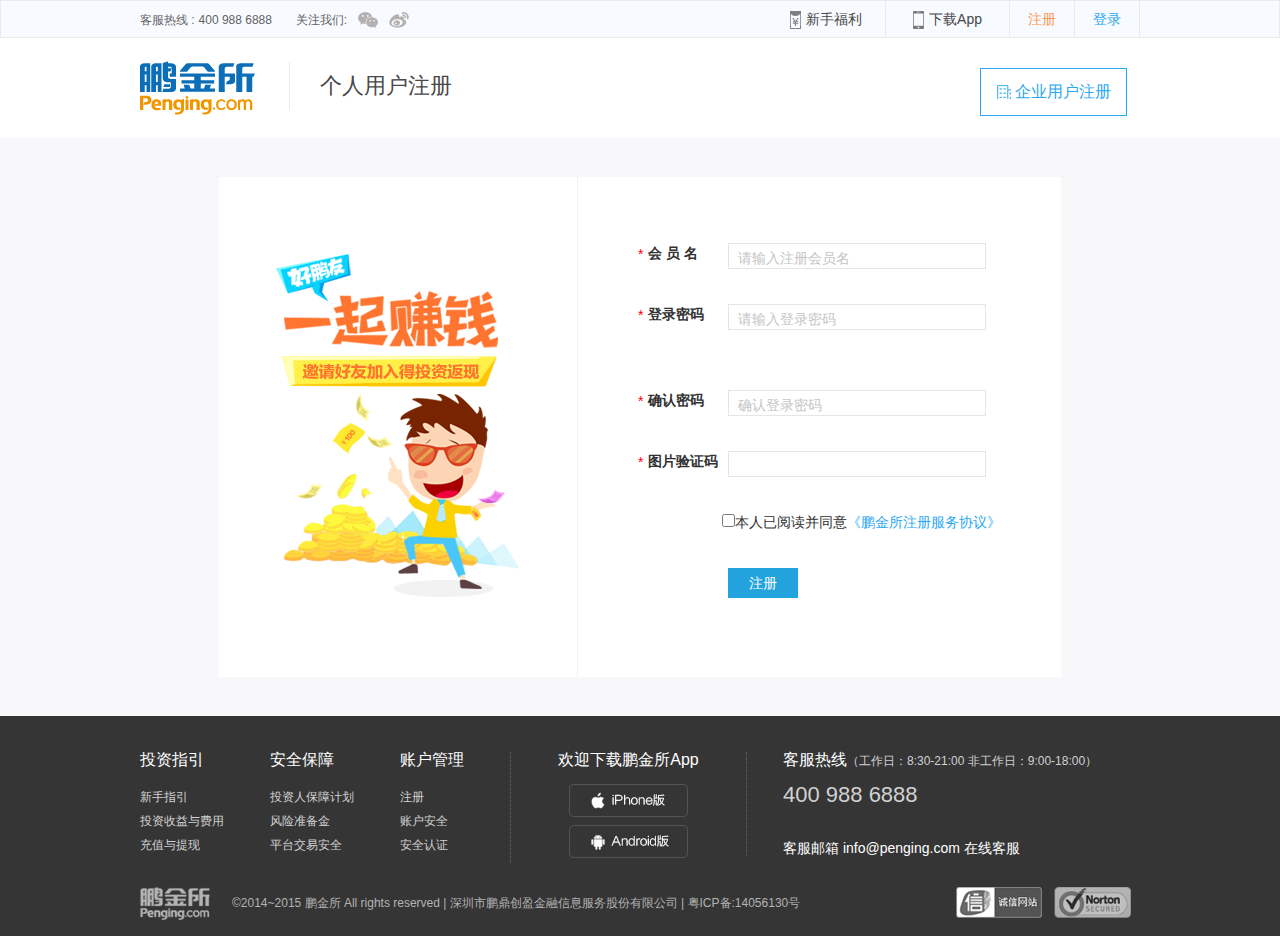
<file: register/index.html>
<!DOCTYPE html>
<html lang="en">
<head>
	<meta charset="UTF-8">
	<title>注册界面</title>
	<link rel="stylesheet" href="static/css/base.css">
</head>
<body>
	<div class="top-bar">
		<div class="main">
			<div class="top-bar-l fl">
				<span>客服热线 :</span>
				<span>400 988 6888</span>
				<span class="concern">关注我们:</span>
				<a href="javascript:;"><span class="icon icon-wx"></span></a>
				<a href="javascript:;"><span class="icon icon-wb"></span></a>
			</div>
			<div class="top-bar-r fr">
				<ul>
					<li><a href="javascript:;" class="blue">登录</a></li>
					<li><a href="javascript:;" class="orange">注册</a></li>
					<li><a href="javascript:;" class="top-bar-r1">
						<span class="icon icon-app"></span>下载App
					</a></li>
					<li><a href="javascript:;" class="top-bar-r2">
						<span class="icon icon-money"></span>新手福利
					</a></li>
				</ul>
			</div>
		</div>
	</div>
	<div class="header">
		<div class="main">
			<div class="logo fl"><img src="static/images/logo.png" alt=""></div>
			<div class="title1 fl">个人用户注册</div>
			<div class="title2 fr">
				<a href="#"><span class="icon icon-register"></span>
				企业用户注册</a>
			</div>
		</div>
	</div>
	<div class="register">
		<div class="register-img fl"><img src="static/images/reg-img.png" alt=""></div>
		<div class="register-form fl">
			<form name="register" action="post">
				<dl>
					<dd>
						<div class="fl register-name"><em class="start">*</em><label for="name"><strong>会 员 名</strong> </label></div>
						<input class="input" type="text" name="name" id="J_name" maxlength="20">
						<p class="reister-info" style="display:none" id="J_name_info"><span class="icon icon-register icon-tips"></span> 4-20位字符，只能包含字母、数字或下划线</p>
						<p class="reister-info red" style="display:none" id="J_name_error"><span class="icon icon-register icon-error"></span> 请按正确格式输入会员名</p>
						<p class="reister-info green" id="J_name_right" style="display:none"><span class="icon icon-register icon-right"></span> 会员名可用</p>
						<i class="placeholder" id="J_input_tips1">请输入注册会员名</i>
					</dd>
					<dd class="d-password">
						<div class="fl register-password"><em class="start">*</em><label for="password"><strong>登录密码</strong></label></div>
						<input class="input" type="password" id="J_password" name="password" maxlength="16">
						<div class="level " style="display:none" id="J_level"><span class="b-orange" id="J_l_low">低</span><span id="J_l_mid">中</span><span id="J_l_high">高</span></div>
						<p class="reister-info reister-pw"  style="display:none" id="J_pw_info"><span class="icon icon-register icon-tips"></span> 6-16位，只包含字母（区分大小写）和数字</p>
						<p class="reister-info red reister-pw" style="display:none" id="J_pw_error"><span class="icon icon-register icon-error"></span> 请输入正确的密码</p>
						<p class="reister-info reister-pw" id="J_pw_right" style="display:none"><span class="icon icon-register icon-right"></span></p>
						<i class="placeholder" id="J_input_tips2">请输入登录密码</i>
					</dd>
					<dd>
						<div class="fl register-password"><em class="start">*</em><label for="repassword"><strong>确认密码</strong></label></div>
						<input class="input" type="password" id="J_repassword" name="rpassword" maxlength="16">
						<p class="reister-info" id="J_rpw_info" style="display:none"><span class="icon icon-register icon-tips"></span> 请再次输入密码</p>
						<p class="reister-info red" style="display:none" id="J_rpw_error"><span class="icon icon-register icon-error"></span> 两次密码不一致</p>
						<p class="reister-info" style="display:none" id="J_rpw_right"><span class="icon icon-register icon-right"></span></p>
						<i class="placeholder" id="J_input_tips3">确认登录密码</i>
					</dd>
					<dd>
						<div class="fl register-pic"><em class="start">*</em><label for="repassword"><strong>图片验证码</strong></label></div>
						<input class="input" type="text">
					</dd>
					<dd>
						<div class="items-agree">
							<input type="checkbox" name="choice">本人已阅读并同意<span class="blue">《鹏金所注册服务协议》</span>
						</div>
					</dd>
				</dl>
				<div class="reg-go" id="J_reg_go"><a href="#">注册</a></div>
			</form>
		</div>
	</div>
	<div class="footer clearfix">
		<div class="footer-top main">
			<div class="footer-nav fl">
				<dl>
					<dt>投资指引 </dt>
					<dd><a href="">新手指引</a></dd>
					<dd><a href="">投资收益与费用</a></dd>
					<dd><a href="">充值与提现</a></dd>
				</dl>
				<dl>
					<dt>安全保障 </dt>
					<dd><a href="">投资人保障计划</a></dd>
					<dd><a href="">风险准备金</a></dd>
					<dd><a href="">平台交易安全</a></dd>
				</dl>
				<dl>
					<dt>账户管理 </dt>
					<dd><a href="">注册</a></dd>
					<dd><a href="">账户安全</a></dd>
					<dd><a href="">安全认证</a></dd>
				</dl>
			</div>
			<div class="app-down fl">
				<p class="welcom">欢迎下载鹏金所App</p>
				<p><a href="#"><span class="icon icon-iphone"></span></a></p>
				<p><a href="#"><span class="icon icon-android"></span></a></p>
			</div>
			<div class="concat fl">
				<p><span>客服热线</span><span class="commont">（工作日：8:30-21:00  非工作日：9:00-18:00）</span></p>
				<p class="phon400">400 988 6888</p>
				<p class="service">客服邮箱 info@penging.com    在线客服<span class="message"></span></p>
			</div>
		</div>
		<div class="footer-bottom main">
			
			<p class="copy fl"><a href="#"><span class="icon icon-peng"></span></a>&copy;2014~2015  鹏金所  All rights reserved  |  深圳市鹏鼎创盈金融信息服务股份有限公司  |  粤ICP备:14056130号</p>
			<div class="footer-icon fr ">
				<a href="#"><span class="icon icon-norton"></span></a>
				<a href="#" ><span class="icon icon-chengxin"></span></a>
			</div>
		</div>
	</div>
	<script type="text/javascript" src="static/js/base.js"></script>
	<script type="text/javascript" src="static/js/index.js"></script>
</body>
</html>
</file>
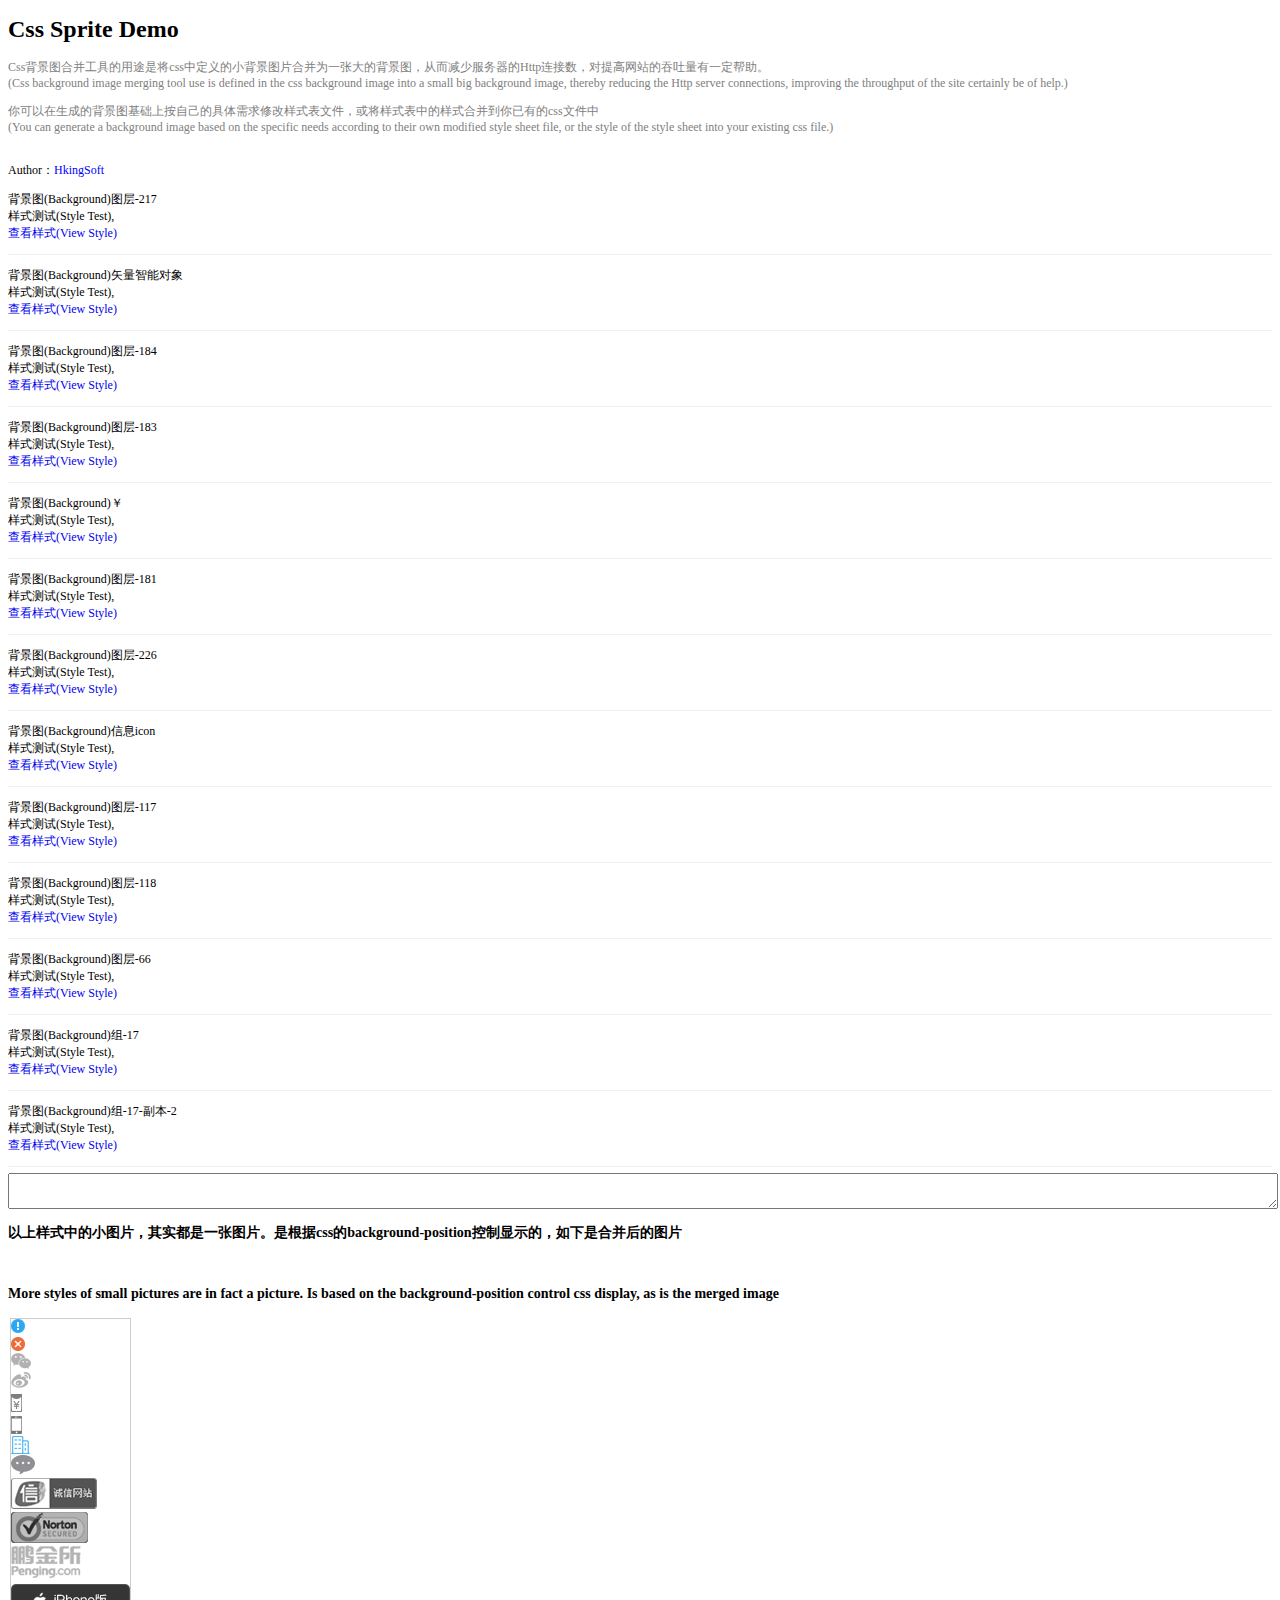
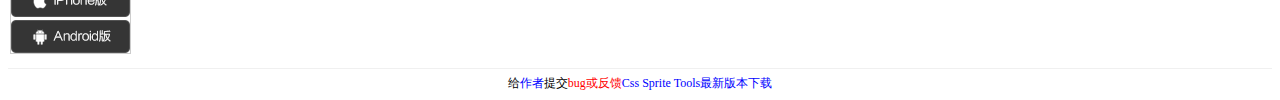
<file: register/static/images/CssSpriteExample.html>
<!DOCTYPE html PUBLIC "-//W3C//DTD XHTML 1.0 Transitional//EN" "http://www.w3.org/TR/xhtml1/DTD/xhtml1-transitional.dtd">
<html xmlns="http://www.w3.org/1999/xhtml" lang="gbk" xml:lang="gbk">
<head>
<meta http-equiv="Content-Type" content="text/html; charset=gbk" />
<meta name="author" content="HkingSoft Inc" />
<meta name="copyright" content="Copyright PowerBy HkingSoft Inc2003-2008 http://www.hkingsoft.com" /> 
<link rel="stylesheet" type="text/css" href="css/bgs.css" media="screen" />
<style type="text/css">
BODY{font-size:12px;font-family:Arial "����"}
.gray{color:gray;}
A{text-decoration:none}
</style>
<script type="text/javascript">
function viewStyle(css){
    var otxt = document.getElementById('txt');
    var odiv = otxt.parentNode;
    odiv.style.display='block';
    otxt.value = css;
    location.href='#txt';
}
</script>
<title>Css Sprite Demo</title>
</head>
<body>
<h1>Css Sprite Demo</h1>
<p class='gray'>Css����ͼ�ϲ����ߵ���;�ǽ�css�ж����С����ͼƬ�ϲ�Ϊһ�Ŵ�ı���ͼ���Ӷ����ٷ�������Http���������������վ����������һ��������<br/>(Css background image merging tool use is defined in the css background image into a small big background image, thereby reducing the Http server connections, improving the throughput of the site certainly be of help.)</p>
<p class='gray'>����������ɵı���ͼ�����ϰ��Լ��ľ��������޸���ʽ���ļ�������ʽ���е���ʽ�ϲ��������е�css�ļ���<br/>(You can generate a background image based on the specific needs according to their own modified style sheet file, or the style of the style sheet into your existing css file.)</p><br/>Author��<a style="color:blue;text-decoration:none" href='http://hkingsoft.com/blog' target='_blank'>HkingSoft</a>

	<div class="ͼ��-217"></div><p>����ͼ(Background)ͼ��-217<br/>��ʽ����(Style Test),<br/><a href="javascript:viewStyle('.ͼ��-217{background:url(../imgs/allbgs.png) no-repeat 0px 0px;height:14px;padding-left:16px;}');" target="_self">�鿴��ʽ(View Style)</a></p>
	<hr noshadow size="1" color="#f0f0f0"/>

	<div class="ʸ�����ܶ���"></div><p>����ͼ(Background)ʸ�����ܶ���<br/>��ʽ����(Style Test),<br/><a href="javascript:viewStyle('.ʸ�����ܶ���{background:url(../imgs/allbgs.png) no-repeat 0px -18px;height:14px;padding-left:16px;}');" target="_self">�鿴��ʽ(View Style)</a></p>
	<hr noshadow size="1" color="#f0f0f0"/>

	<div class="ͼ��-184"></div><p>����ͼ(Background)ͼ��-184<br/>��ʽ����(Style Test),<br/><a href="javascript:viewStyle('.ͼ��-184{background:url(../imgs/allbgs.png) no-repeat 0px -34px;height:16px;padding-left:22px;}');" target="_self">�鿴��ʽ(View Style)</a></p>
	<hr noshadow size="1" color="#f0f0f0"/>

	<div class="ͼ��-183"></div><p>����ͼ(Background)ͼ��-183<br/>��ʽ����(Style Test),<br/><a href="javascript:viewStyle('.ͼ��-183{background:url(../imgs/allbgs.png) no-repeat 0px -53px;height:16px;padding-left:22px;}');" target="_self">�鿴��ʽ(View Style)</a></p>
	<hr noshadow size="1" color="#f0f0f0"/>

	<div class="��"></div><p>����ͼ(Background)��<br/>��ʽ����(Style Test),<br/><a href="javascript:viewStyle('.��{background:url(../imgs/allbgs.png) no-repeat 0px -75px;height:18px;padding-left:13px;}');" target="_self">�鿴��ʽ(View Style)</a></p>
	<hr noshadow size="1" color="#f0f0f0"/>

	<div class="ͼ��-181"></div><p>����ͼ(Background)ͼ��-181<br/>��ʽ����(Style Test),<br/><a href="javascript:viewStyle('.ͼ��-181{background:url(../imgs/allbgs.png) no-repeat 0px -97px;height:18px;padding-left:13px;}');" target="_self">�鿴��ʽ(View Style)</a></p>
	<hr noshadow size="1" color="#f0f0f0"/>

	<div class="ͼ��-226"></div><p>����ͼ(Background)ͼ��-226<br/>��ʽ����(Style Test),<br/><a href="javascript:viewStyle('.ͼ��-226{background:url(../imgs/allbgs.png) no-repeat 0px -117px;height:18px;padding-left:21px;}');" target="_self">�鿴��ʽ(View Style)</a></p>
	<hr noshadow size="1" color="#f0f0f0"/>

	<div class="��Ϣicon"></div><p>����ͼ(Background)��Ϣicon<br/>��ʽ����(Style Test),<br/><a href="javascript:viewStyle('.��Ϣicon{background:url(../imgs/allbgs.png) no-repeat 0px -136px;height:19px;padding-left:26px;}');" target="_self">�鿴��ʽ(View Style)</a></p>
	<hr noshadow size="1" color="#f0f0f0"/>

	<div class="ͼ��-117"></div><p>����ͼ(Background)ͼ��-117<br/>��ʽ����(Style Test),<br/><a href="javascript:viewStyle('.ͼ��-117{background:url(../imgs/allbgs.png) no-repeat 0px -159px;height:31px;padding-left:88px;}');" target="_self">�鿴��ʽ(View Style)</a></p>
	<hr noshadow size="1" color="#f0f0f0"/>

	<div class="ͼ��-118"></div><p>����ͼ(Background)ͼ��-118<br/>��ʽ����(Style Test),<br/><a href="javascript:viewStyle('.ͼ��-118{background:url(../imgs/allbgs.png) no-repeat 0px -193px;height:31px;padding-left:79px;}');" target="_self">�鿴��ʽ(View Style)</a></p>
	<hr noshadow size="1" color="#f0f0f0"/>

	<div class="ͼ��-66"></div><p>����ͼ(Background)ͼ��-66<br/>��ʽ����(Style Test),<br/><a href="javascript:viewStyle('.ͼ��-66{background:url(../imgs/allbgs.png) no-repeat 0px -226px;height:33px;padding-left:72px;}');" target="_self">�鿴��ʽ(View Style)</a></p>
	<hr noshadow size="1" color="#f0f0f0"/>

	<div class="��-17"></div><p>����ͼ(Background)��-17<br/>��ʽ����(Style Test),<br/><a href="javascript:viewStyle('.��-17{background:url(../imgs/allbgs.png) no-repeat 0px -265px;height:33px;padding-left:121px;}');" target="_self">�鿴��ʽ(View Style)</a></p>
	<hr noshadow size="1" color="#f0f0f0"/>

	<div class="��-17-����-2"></div><p>����ͼ(Background)��-17-����-2<br/>��ʽ����(Style Test),<br/><a href="javascript:viewStyle('.��-17-����-2{background:url(../imgs/allbgs.png) no-repeat 0px -301px;height:33px;padding-left:121px;}');" target="_self">�鿴��ʽ(View Style)</a></p>
	<hr noshadow size="1" color="#f0f0f0"/>

<div><textarea style="width:100%;height:30px;" id="txt"></textarea></div><h3>������ʽ�е�СͼƬ����ʵ����һ��ͼƬ���Ǹ���css��background-position������ʾ�ģ������Ǻϲ����ͼƬ</h3><br/><h3>More styles of small pictures are in fact a picture. Is based on the background-position control css display, as is the merged image</h3>
<p><img src='imgs/allbgs.png' style="border:1px solid #ccc;" hspace="2" vspace="2"/></p>
	<hr noshadow size="1" color="#f0f0f0"/>
<div align="center">��<a href="http://www.hkingsoft.com" target="_blank" style="color:blue;">����</a>�ύ<a href="http://hkingcms.com/bbs/" style="color:red" target="_blank">bug����</a><a href="http://hkingsoft.com/csssprite" target="_blank" style="color:blue;">Css Sprite Tools���°汾����</a></div>
</body></html>
</file>
<file: register/static/images/css/bgs.css>
.ͼ��-217{background:url(../imgs/allbgs.png) no-repeat 0px 0px;height:14px;padding-left:16px;}
.ʸ�����ܶ���{background:url(../imgs/allbgs.png) no-repeat 0px -18px;height:14px;padding-left:16px;}
.ͼ��-184{background:url(../imgs/allbgs.png) no-repeat 0px -34px;height:16px;padding-left:22px;}
.ͼ��-183{background:url(../imgs/allbgs.png) no-repeat 0px -53px;height:16px;padding-left:22px;}
.��{background:url(../imgs/allbgs.png) no-repeat 0px -75px;height:18px;padding-left:13px;}
.ͼ��-181{background:url(../imgs/allbgs.png) no-repeat 0px -97px;height:18px;padding-left:13px;}
.ͼ��-226{background:url(../imgs/allbgs.png) no-repeat 0px -117px;height:18px;padding-left:21px;}
.��Ϣicon{background:url(../imgs/allbgs.png) no-repeat 0px -136px;height:19px;padding-left:26px;}
.ͼ��-117{background:url(../imgs/allbgs.png) no-repeat 0px -159px;height:31px;padding-left:88px;}
.ͼ��-118{background:url(../imgs/allbgs.png) no-repeat 0px -193px;height:31px;padding-left:79px;}
.ͼ��-66{background:url(../imgs/allbgs.png) no-repeat 0px -226px;height:33px;padding-left:72px;}
.��-17{background:url(../imgs/allbgs.png) no-repeat 0px -265px;height:33px;padding-left:121px;}
.��-17-����-2{background:url(../imgs/allbgs.png) no-repeat 0px -301px;height:33px;padding-left:121px;}
</file>
<file: register/static/css/base.css>
/*基本样式*/

@charset "utf-8";
/* global reset */
html {
    color:#323232;
    -webkit-text-size-adjust: 100%;
    -ms-text-size-adjust: 100%;
}
html,body{
    height: 100%;
    background-color: #f8f7fa;
}
body{
    min-width: 1200px;
}
body,div,dl,dt,dd,ul,ol,li,h1,h2,h3,h4,h5,h6,pre,code,form,fieldset,legend,input,textarea,p,blockquote,th,td,hr,button,article,aside,details,figcaption,figure,footer,header,hgroup,menu,nav,section {
    margin:0;padding:0;
}
article,aside,details,figcaption,figure,footer,header,hgroup,menu,nav,section { 
    display:block;
}
audio,canvas,video {
    display: inline-block;*display: inline;*zoom: 1;
}
body,button,input,select,textarea {
    font:14px/1.5 "微软雅黑","Microsoft YaHei",arial,tahoma,"Hiragino Sans GB",宋体;
}
button,input,select,textarea {
    font-size: 100%;
    margin: 0;
    vertical-align: baseline;
    *vertical-align: middle
}
textarea{resize:none;width:100%;}
button,input {
    line-height: normal
}
*:focus {outline: none;}
button,
html input[type="button"],
input[type="reset"],
input[type="submit"] {
    -webkit-appearance: button;
    cursor: pointer;
    *overflow: visible
}
button[disabled],html input[disabled] {
    cursor: default
}
input[type="checkbox"]
,input[type="radio"] {
    box-sizing: border-box;
    padding: 0;
    *height: 13px;
    *width: 13px
}
button::-moz-focus-inner,
input::-moz-focus-inner {
    border: 0;
    padding: 0
}
textarea {
    overflow: auto;
    vertical-align: top
}
table {
    border-collapse:collapse;border-spacing:0;
}
th {
    text-align:inherit;
}
fieldset,img {
    border:0;
}
img {
    width: auto\9;
    height: auto;
    vertical-align: middle;
    border: 0;
    -ms-interpolation-mode: bicubic
}
iframe {
    display:block;
}
abbr,acronym {
    border:0;font-variant:normal;
}
del {
    text-decoration:line-through;
}

address,caption,cite,code,dfn,em,th,var {
    font-style:normal;
    font-weight:500;
}
ol,ul,li {
    list-style:none;
}
caption,th {
    text-align:left;
}
h1,h2,h3,h4,h5,h6 {
    font-size:100%;
    font-weight:500;
}

a:hover,a:active {
    outline: 0
}
a  {color: #494848}
ins,a {
    text-decoration:none;
}
.clearfix {
    *zoom: 1
}
.bold {
    font-weight: bold;
}
.clearfix:before,.clearfix:after {
    display: table;
    content: "";
    line-height: 0
}
.clearfix:after {
    clear: both;
}
.clear{clear: both; height: 0;font-size: 0; line-height: 0; visibility: hidden;}
.main{
	width: 1000px;
	margin: 0 auto;
}
.fl {float:left;}
.fr {float:right;}



/*注册页面样式*/

/*小图标*/
.icon{width:20px;height:20px;display:inline-block;background:url(../images/bgs.png) no-repeat;vertical-align: middle;}

/*顶部*/
.top-bar{height:36px;background-color: #f7faff;line-height: 36px;border:1px solid #e7ebed;overflow: hidden;}
.top-bar-l span{font-size: 12px;color:#636363;}
.top-bar-l .concern{margin-left:20px;}
.icon-wx{background-position: 0 -34px;height:16px;margin-left:7px;}
.icon-wb{background-position: 0px -53px;height:16px;margin-left:7px;}

.top-bar-r li{float:right;border-right:1px solid #e7ebed;}
.top-bar-r li a{display:block;padding:0 18px;}
.top-bar-r .top-bar-r1{padding:0 27px}
.top-bar-r .top-bar-r2{padding:0 23px 0 25px;}
.icon-money{background-position: 0px -75px;height:18px;width:16px;}
.icon-app{background-position:  0px -97px;height:18px;width:16px;}
.orange{color:#fd9852;}
.blue{color:#2ba8f4;}
.red{color:red;}
.green{color:#0f9525;}


/*头部*/
.header{height: 100px;background-color: #fff;overflow:hidden;}
.header .logo{margin-top:23px;}
.header .title1{padding-left:30px;border-left:1px solid #e7ebed;line-height: 48px;margin-top:24px;font-size: 22px;color:#494848;margin-left:34px;}
.header .title2{padding:11px 15px;border:1px solid #2ba8f4;margin-top:30px;margin-right: 13px}
.header .title2 a{color:#2ba8f4;font-size: 16px;}
.icon-register{background-position: 0px -117px;height:18px;line-height: 40px;}


.register{width:842px;height:500px;background-color: #fff;margin:39px auto;}
.register .register-img{width:358px;height:500px;text-align: center;border-right: 1px solid #f3f3f3}
.register .register-img img{margin-top:77px;}
.register .register-form{padding:66px 60px;width:363px;}
.register .register-form dl dd{padding-bottom:35px;}
.register .register-form dl dd.d-password{padding-bottom:60px;}
.register .register-form dl dd em{color:red;margin-right:5px;vertical-align: middle}
.register .register-form dl dd div{margin-right:24px;}
.register .register-form dl dd div.register-name{margin-right:30px;}
.register .register-form dl dd div.register-pic{margin-right:10px;}
.register .register-form dl dd div.items-agree{margin:0 0 0 84px;}
.register .input{border: 1px solid #e5e5e5;padding:4px 8px;width:240px;}
.register .reg-go{width:70px;height: 30px;text-align: center;line-height: 30px;background-color: #23A3DD;margin-left: 90px}
.register .reg-go a{color:#fff;}
.register .register-form dl dd{position:relative;}
.register .placeholder{position: absolute;top:5px;left:100px;font-style: normal;color:#c5c5c5;}
.register .reister-info{position:absolute;top:35px;left:90px;font-size: 12px;}
.register .reister-pw{position: absolute;top:55px;}
.register .register-form dl dd div.level{position: absolute;top:30px;left:91px;margin-right: 0}
.register .level span{display:inline-block;width:82px;text-align: center;border:1px solid #f3f3f3;margin-right: 3px;color:#fff;background-color: #ccc}

.register .level span.high{margin-right: 0}
.register .level span.b-orange{background-color: #F7B551;}
.register .input-focus{border: 1px solid #2da9f4;}    









.icon-register{height:14px;margin-top:-2px;width:15px;}
.icon-tips{background-position:0 0;}
.icon-error{background-position: 0px -18px;}
.icon-right{background:url(../images/reg_icons.png) -80px 0;height:16px;}

/*底部*/
.footer{background-color: #353535;color:#d1d1d1;line-height: 1;}
.footer a{color:#d1d1d1;}
.footer .footer-top{height: 160px;}
.footer .footer-top .footer-nav{margin-top:36px;border-right:1px dotted #656565;}
.footer .footer-top .footer-nav dl{float:left;margin-right:46px;}
.footer .footer-top .footer-nav dl dt{font-size: 16px;color:#fff;padding-bottom: 23px;}
.footer .footer-top .footer-nav dl dd{padding-bottom: 12px;font-size: 12px;}
.footer .app-down{width:235px;height: 107px;text-align: center;margin-top:36px;}
.footer .app-down p{margin-bottom: 8px;}
.footer .app-down p.welcom{margin-bottom:16px;color: #fff;font-size: 16px;}
.icon-iphone{background-position: 0px -265px;height:33px;width:119px;}
.icon-android{background-position: 0px -301px;height:33px;width:119px;}

.footer .concat{margin-top:36px;border-left: 1px dotted #656565;padding-left:36px;}
.footer .concat p.phon400{margin-top:16px;margin-bottom: 34px;font-size: 22px;}
.footer .concat p span{color:#fff;font-size: 16px;}
.footer .concat p span.commont{color:#d1d1d1;font-size: 12px;}
.footer .concat p.service{color:#fff;font-size: 14px;}

.footer .footer-bottom{height: 60px;color:#b3b3b3;font-size: 12px;}
.footer .footer-bottom .copy{margin-top:11px;}
.footer .footer-icon{margin-top:11px;}
.footer .footer-icon a{margin-left:9px;}
.icon-peng{background-position: 0px -226px;height:33px;width:92px;}
.icon-norton{background-position:  0px -159px;height:31px;width:86px;}
.icon-chengxin{background-position: 0px -193px;height:31px;width:86px;}
</file>
